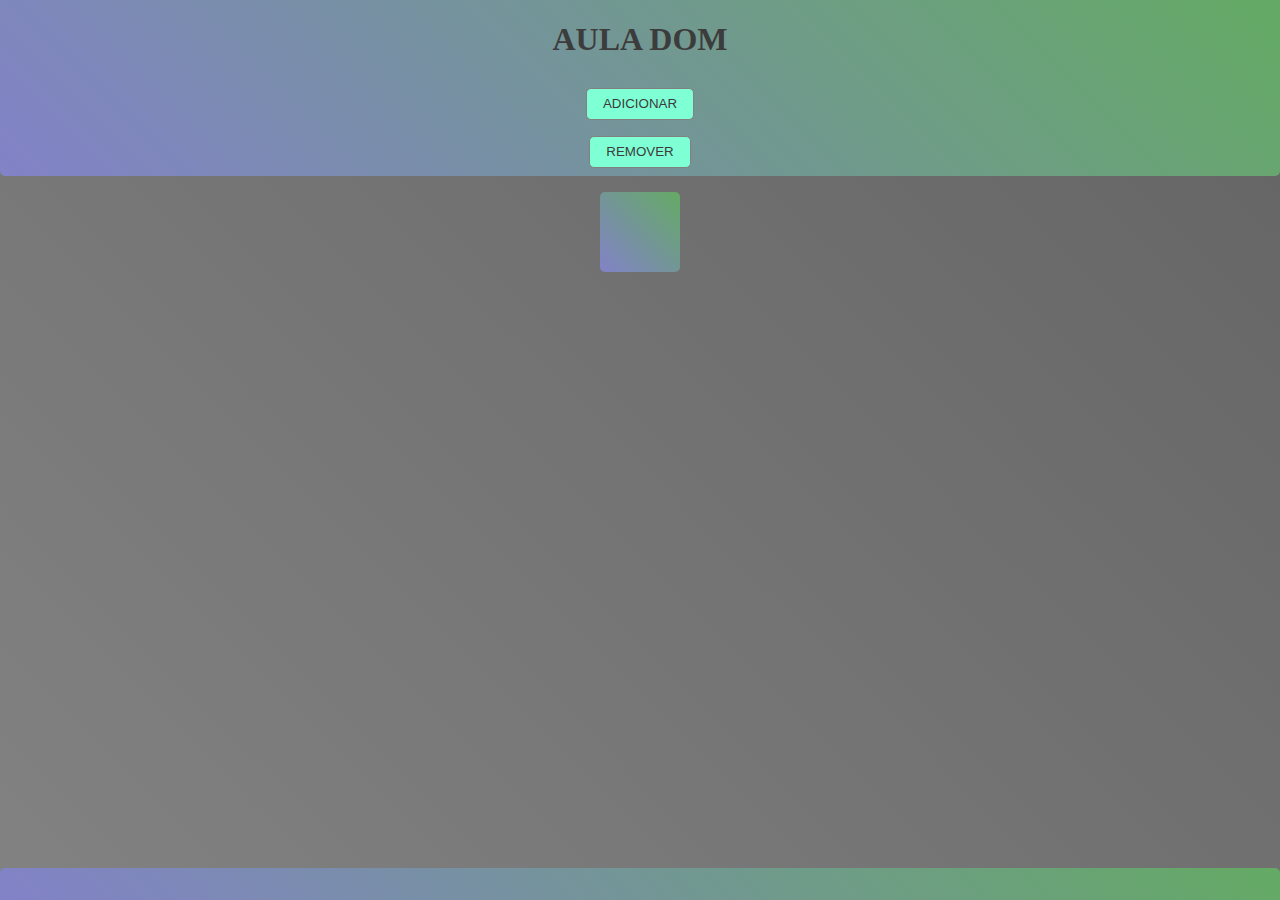
<file: 1_manipulacaoDOM/index.html>
<!DOCTYPE html>
<html lang="en">
<head>
    <meta charset="UTF-8">
    <meta name="viewport" content="width=device-width, initial-scale=1.0">
    <title>Document</title>
    <link rel="stylesheet" href="./styles.css">
</head>
<body>
    
    <header>
        <h1>AULA DOM</h1>
        <button id="adder"> ADICIONAR </button>
        <button id="remover"> REMOVER </button>
    </header>
    <main class="main">
        <div></div>
    </main>
    <footer></footer>

<script type="module" src="./index.js"></script>
</body>
</html>
</file>
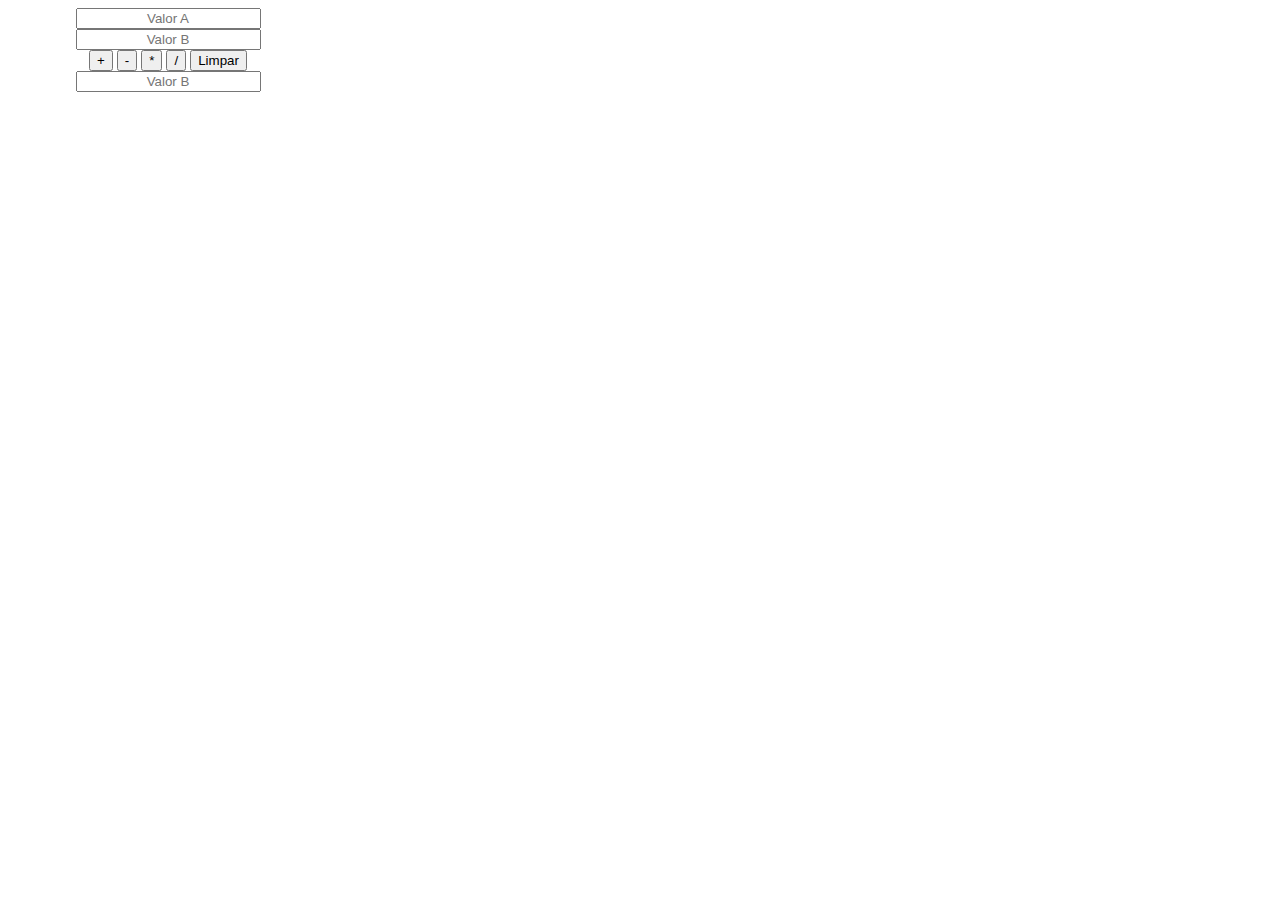
<file: 2_calculadora/index.html>
<!DOCTYPE html>
<html lang="en">
<head>
    <meta charset="UTF-8">
    <meta name="viewport" content="width=device-width, initial-scale=1.0">
    <title>Document</title>
    <link rel="stylesheet" href="./styles.css">
</head>
<body>
    <main>
        <input type="text" id="valorA" placeholder="Valor A">
        <input type="text" id="valorB" placeholder="Valor B">
        <section>
            <button id="adi">+</button>
            <button id="sub">-</button>
            <button id="mul">*</button>
            <button id="div">/</button>
            <button id="limpar">Limpar</button>
        </section>
        <input type="text" id="resultado" placeholder="Valor B">
    </main>
</body>
<script src="./index.js"></script>
</html>
</file>
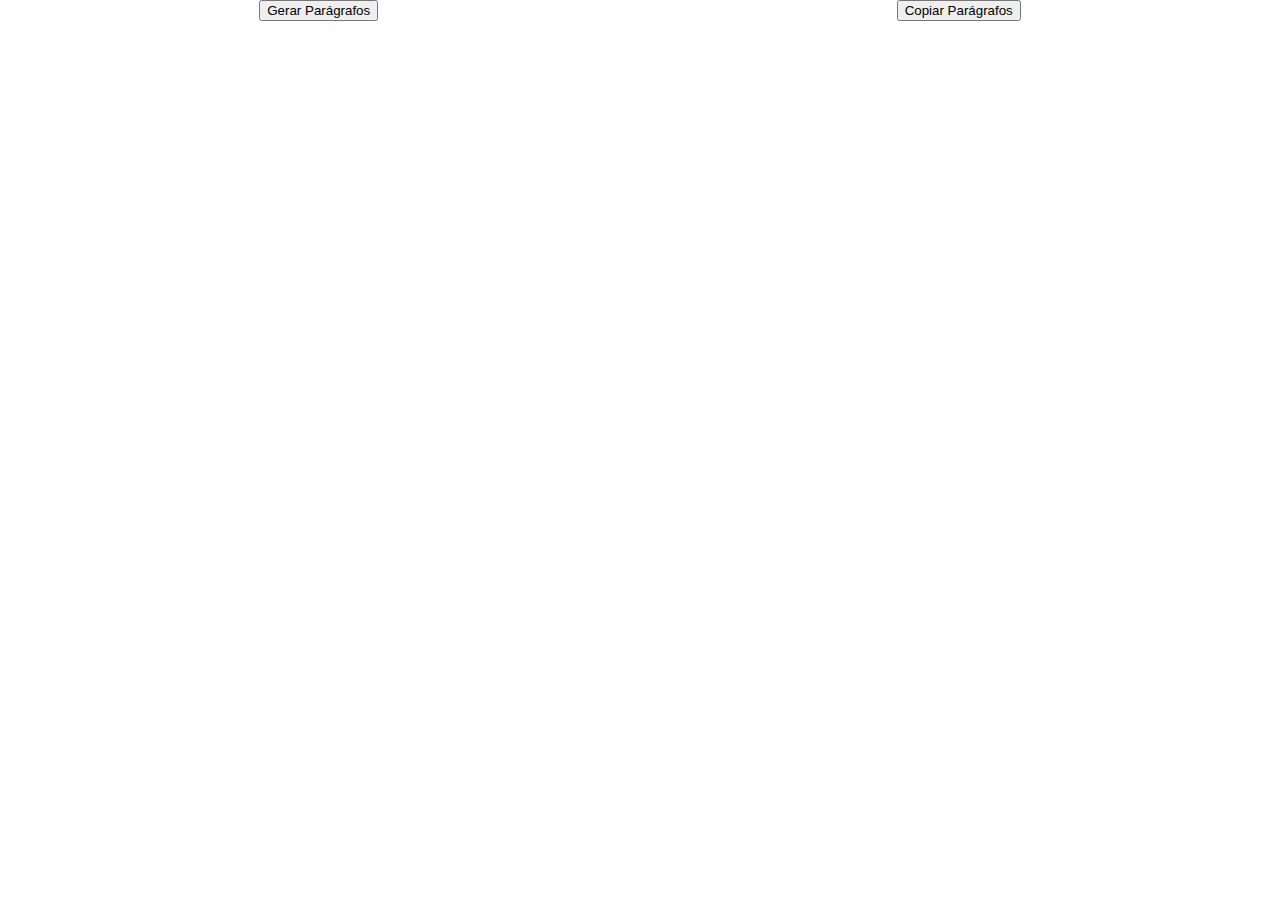
<file: 3_matriz/index.html>
<!DOCTYPE html>
<html lang="en">
<head>
    <meta charset="UTF-8">
    <meta name="viewport" content="width=device-width, initial-scale=1.0">
    <title>Document</title>
    <link rel="stylesheet" href="./styles.css">
</head>
<body>
    <section>
        <header>
            <button id="botao-gerar">Gerar Parágrafos</button>
        </header>
        <main id="gerar">

        </main>
    </section>
    <section>
        <header>
            <button id="botao-copiar">Copiar Parágrafos</button>
        </header>
        <main id="copiar">
            
        </main>
    </section>
</body>
<script src="./index.js"></script>
</html>
</file>
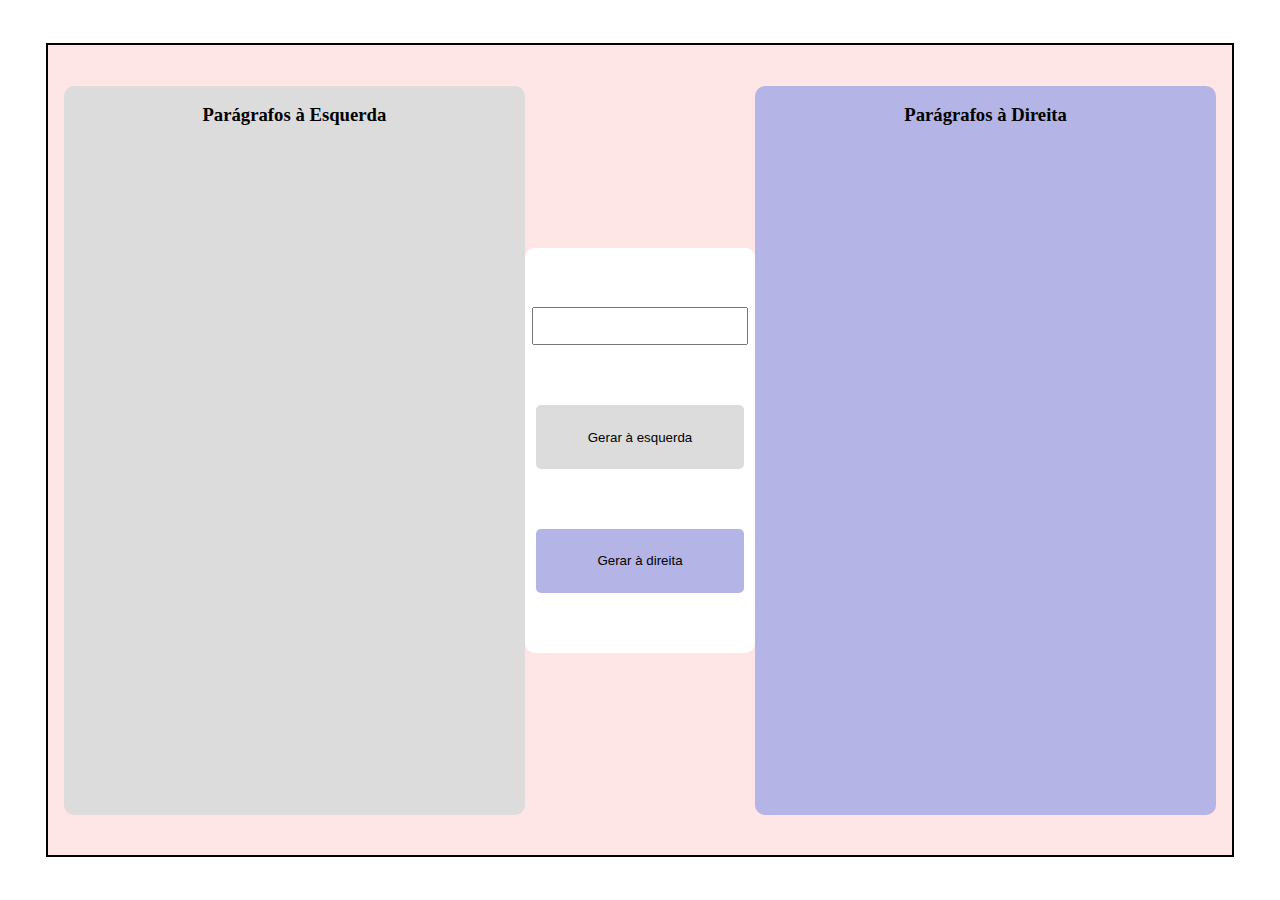
<file: 4_left_right/index.html>
<!DOCTYPE html>
<html lang="en">
<head>
    <meta charset="UTF-8">
    <meta name="viewport" content="width=device-width, initial-scale=1.0">
    <title>Left&Right</title>
    <link rel="stylesheet" href="./styles.css">
</head>
<body>
    <div id="container">
        <div id="left">
            <h3>Parágrafos à Esquerda</h3>
        </div>
        <div id="center">
            <input type="text">
            <button id="gen-left">Gerar à esquerda</button>
            <button id="gen-right">Gerar à direita</button>
        </div>
        <div id="right">
            <h3>Parágrafos à Direita</h3>
        </div>
    </div>
    
</body>
<script src="./index.js"></script>
</html>
</file>
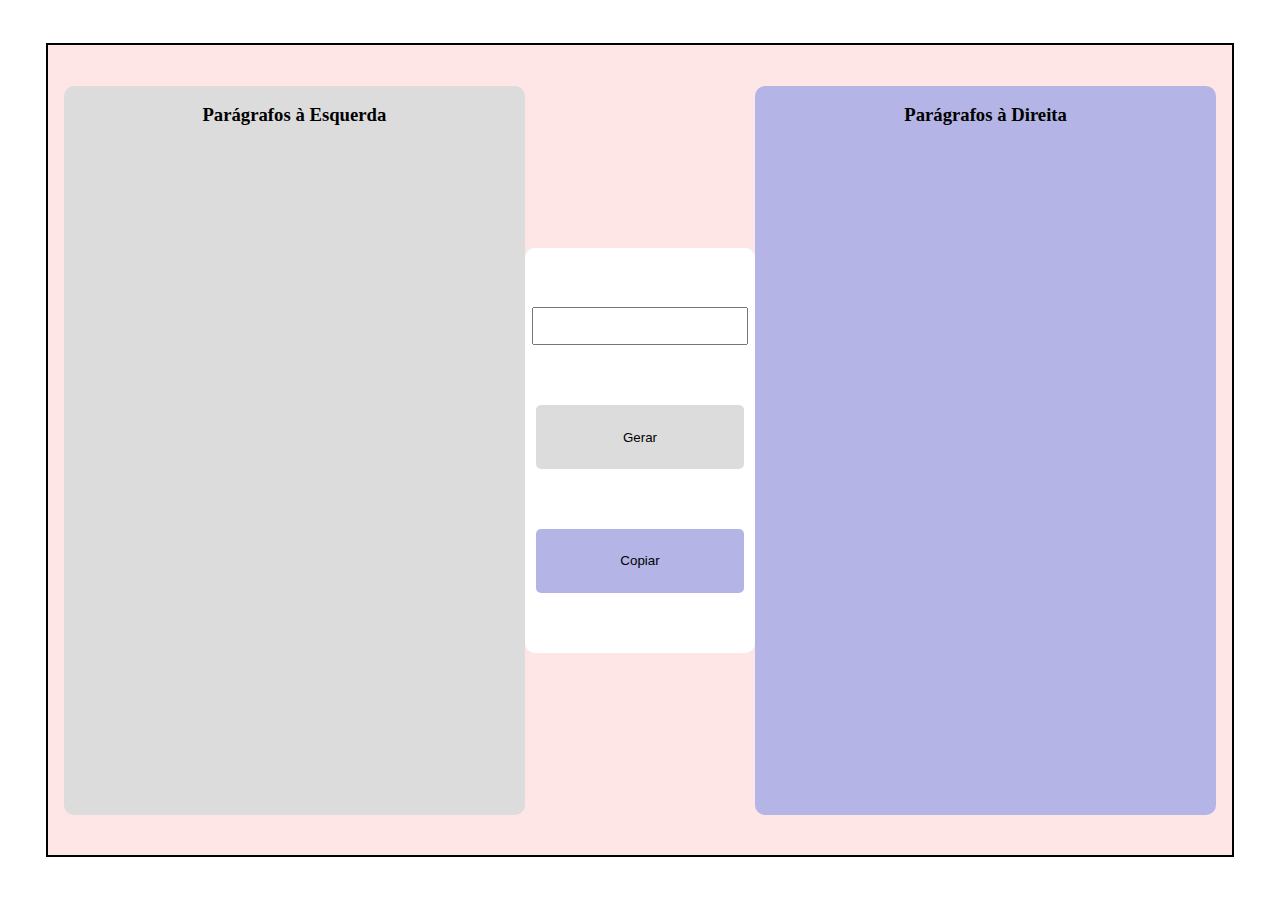
<file: 5_left_right_checked/index.html>
<!DOCTYPE html>
<html lang="en">
<head>
    <meta charset="UTF-8">
    <meta name="viewport" content="width=device-width, initial-scale=1.0">
    <title>Left&Right&Checked</title>
    <link rel="stylesheet" href="./styles.css">
</head>
<body>
    <div id="container">
        <div id="left">
            <h3>Parágrafos à Esquerda</h3>
        </div>
        <div id="center">
            <input type="text">
            <button id="gen-left">Gerar</button>
            <button id="gen-right">Copiar</button>
        </div>
        <div id="right">
            <h3>Parágrafos à Direita</h3>
        </div>
    </div>
    
</body>
<script src="./index.js"></script>
</html>
</file>
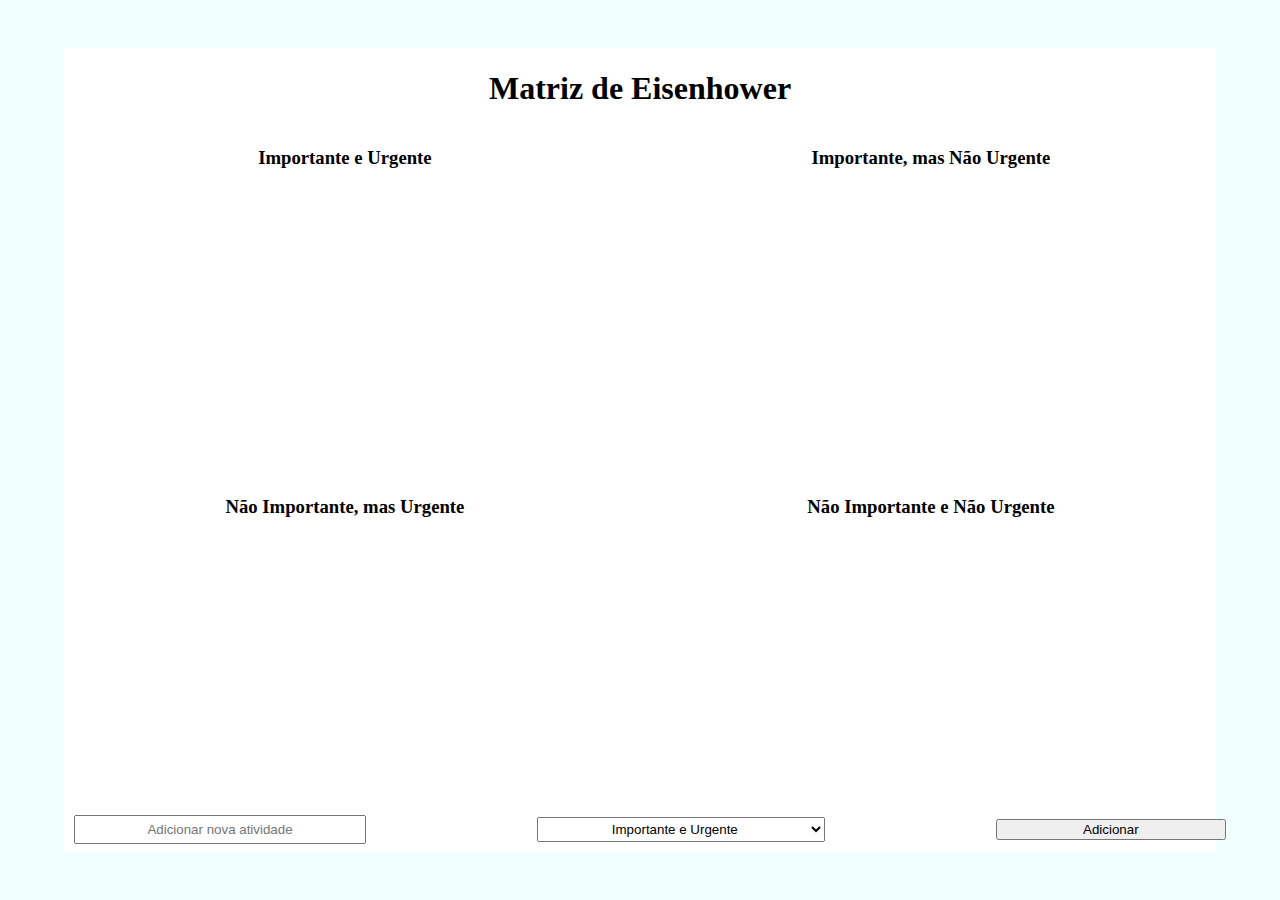
<file: 6_matriz_eisenhower/index.html>
<!DOCTYPE html>
<html lang="en">
<head>
    <meta charset="UTF-8">
    <meta name="viewport" content="width=device-width, initial-scale=1.0">
    <title>Matriz de Eisenhower</title>

    <link rel="stylesheet" href="./styles.css">

</head>
<body>
    
    <div class="container">

        <h1>Matriz de Eisenhower</h1>
        <div class="matriz">
            <div class="celula cel1">

                <h3>Importante e Urgente</h3>
                <div class="quadro" id="quadro1"></div>

            </div>
            <div class="celula cel2">

                <h3>Importante, mas Não Urgente</h3>
                <div class="quadro" id="quadro2"></div>

            </div>
            <div class="celula cel3">

                <h3>Não Importante, mas Urgente</h3>
                <div class="quadro" id="quadro3"></div>

            </div>
            <div class="celula cel4">

                <h3>Não Importante e Não Urgente</h3>
                <div class="quadro" id="quadro4"></div>

            </div>
        </div>
        <div class="criar">
            <input type="input-atividade" id="input-atividade" placeholder="Adicionar nova atividade">
            <select name="importancia" id="importancia">
                <option value="1">Importante e Urgente</option>
                <option value="2">Importante, mas Não Urgente</option>
                <option value="3">Não Importante, mas Urgente</option>
                <option value="4">Não Importante e Não Urgente</option>
            </select>
            <button id="botao-adicionar">Adicionar</button>
        </div>

    </div>

    <!-- <script src="./index.js"></script> -->
    <script src="./chat.js"></script>
</body>
</html>
</file>
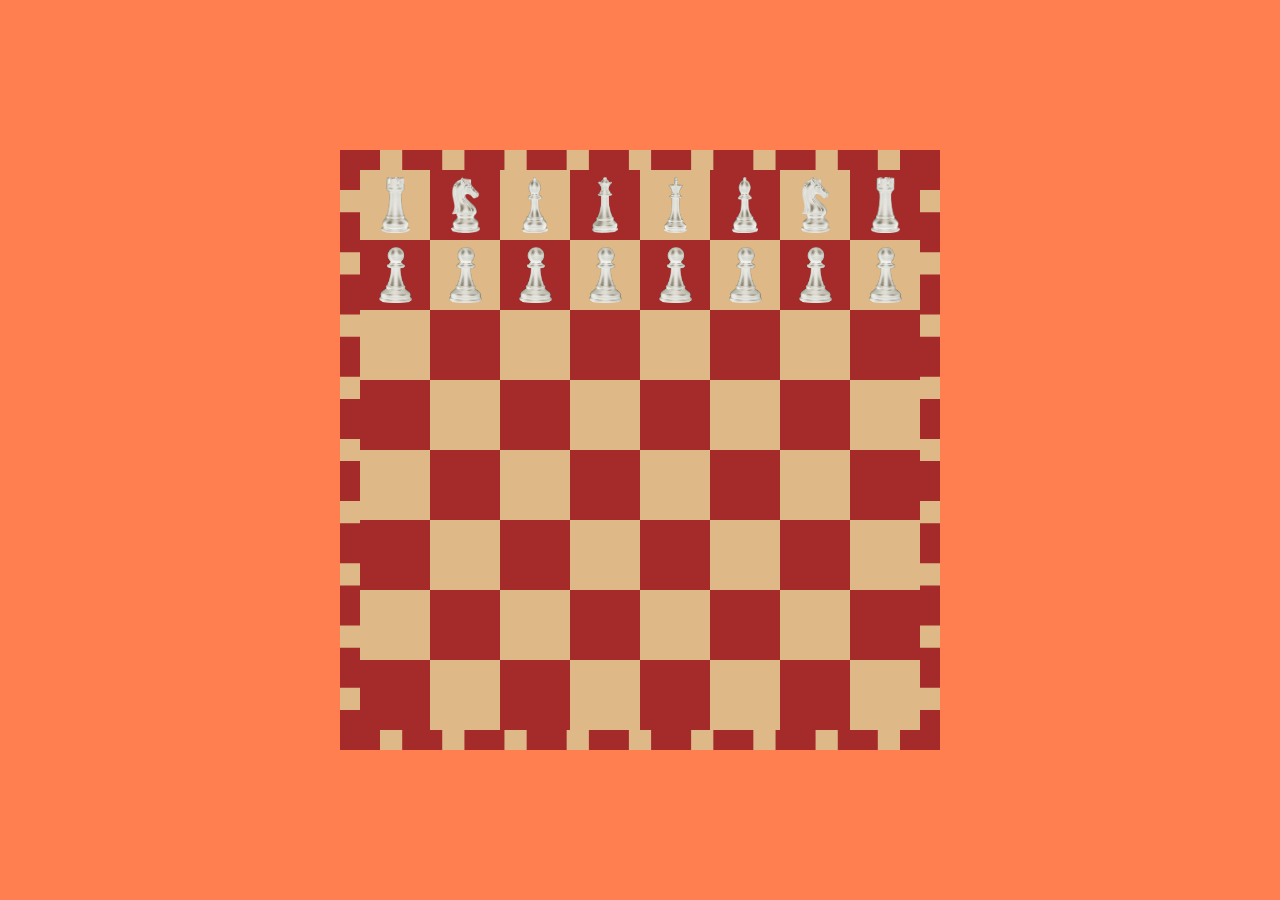
<file: 7_chessboard/index.html>
<!DOCTYPE html>
<html lang="en">
<head>
    <meta charset="UTF-8">
    <meta name="viewport" content="width=device-width, initial-scale=1.0">
    <link rel="stylesheet" href="./styles.css">
    <title>Document</title>
</head>
<body>
    
    <div class="board">
        <div class="tile odd-row">
            <div class="rook white" draggable="true"></div>
        </div>
        <div class="tile odd-row">
            <div class="knight white" draggable="true"></div>
        </div>
        <div class="tile odd-row">
            <div class="bishop white" draggable="true"></div>
        </div>
        <div class="tile odd-row">
            <div class="queen white" draggable="true"></div>
        </div>
        <div class="tile odd-row">
            <div class="king white" draggable="true"></div>
        </div>
        <div class="tile odd-row">
            <div class="bishop white" draggable="true"></div>
        </div>
        <div class="tile odd-row">
            <div class="knight white" draggable="true"></div>
        </div>
        <div class="tile odd-row">
            <div class="rook white" draggable="true"></div>
        </div>
        <div class="tile even-row">
            <div class="pond white" draggable="true"></div>
        </div>
        <div class="tile even-row">
            <div class="pond white" draggable="true"></div>
        </div>
        <div class="tile even-row">
            <div class="pond white" draggable="true"></div>
        </div>
        <div class="tile even-row">
            <div class="pond white" draggable="true"></div>
        </div>
        <div class="tile even-row">
            <div class="pond white" draggable="true"></div>
        </div>
        <div class="tile even-row">
            <div class="pond white" draggable="true"></div>
        </div>
        <div class="tile even-row">
            <div class="pond white" draggable="true"></div>
        </div>
        <div class="tile even-row">
            <div class="pond white" draggable="true"></div>
        </div>
        <div class="tile odd-row"></div>
        <div class="tile odd-row"></div>
        <div class="tile odd-row"></div>
        <div class="tile odd-row"></div>
        <div class="tile odd-row"></div>
        <div class="tile odd-row"></div>
        <div class="tile odd-row"></div>
        <div class="tile odd-row"></div>
        <div class="tile even-row"></div>
        <div class="tile even-row"></div>
        <div class="tile even-row"></div>
        <div class="tile even-row"></div>
        <div class="tile even-row"></div>
        <div class="tile even-row"></div>
        <div class="tile even-row"></div>
        <div class="tile even-row"></div>
        <div class="tile odd-row"></div>
        <div class="tile odd-row"></div>
        <div class="tile odd-row"></div>
        <div class="tile odd-row"></div>
        <div class="tile odd-row"></div>
        <div class="tile odd-row"></div>
        <div class="tile odd-row"></div>
        <div class="tile odd-row"></div>
        <div class="tile even-row"></div>
        <div class="tile even-row"></div>
        <div class="tile even-row"></div>
        <div class="tile even-row"></div>
        <div class="tile even-row"></div>
        <div class="tile even-row"></div>
        <div class="tile even-row"></div>
        <div class="tile even-row"></div>
        <div class="tile odd-row"></div>
        <div class="tile odd-row"></div>
        <div class="tile odd-row"></div>
        <div class="tile odd-row"></div>
        <div class="tile odd-row"></div>
        <div class="tile odd-row"></div>
        <div class="tile odd-row"></div>
        <div class="tile odd-row"></div>
        <div class="tile even-row"></div>
        <div class="tile even-row"></div>
        <div class="tile even-row"></div>
        <div class="tile even-row"></div>
        <div class="tile even-row"></div>
        <div class="tile even-row"></div>
        <div class="tile even-row"></div>
        <div class="tile even-row"></div>
        <div class="tile odd-row">
            <div class="pond black" draggable="true"></div>
        </div>
        <div class="tile odd-row">
            <div class="pond black" draggable="true"></div>
        </div>
        <div class="tile odd-row">
            <div class="pond black" draggable="true"></div>
        </div>
        <div class="tile odd-row">
            <div class="pond black" draggable="true"></div>
        </div>
        <div class="tile odd-row">
            <div class="pond black" draggable="true"></div>
        </div>
        <div class="tile odd-row">
            <div class="pond black" draggable="true"></div>
        </div>
        <div class="tile odd-row">
            <div class="pond black" draggable="true"></div>
        </div>
        <div class="tile odd-row">
            <div class="pond black" draggable="true"></div>
        </div>
        <div class="tile even-row">
            <div class="rook black" draggable="true"></div>
        </div>
        <div class="tile even-row">
            <div class="knight black" draggable="true"></div>
        </div>
        <div class="tile even-row">
            <div class="bishop black" draggable="true"></div>
        </div>
        <div class="tile even-row">
            <div class="queen black" draggable="true"></div>
        </div>
        <div class="tile even-row">
            <div class="king black" draggable="true"></div>
        </div>
        <div class="tile even-row">
            <div class="bishop black" draggable="true"></div>
        </div>
        <div class="tile even-row">
            <div class="knight black" draggable="true"></div>
        </div>
    </div>

</body>
<script src="./index.js"></script>
</html>
</file>
<file: 1_manipulacaoDOM/styles.css>
:root{
    --grey-gr: linear-gradient(45deg, rgb(130,130,130) 0%, rgb(100,100,100) 100%);
    --blue-to-green-gr: linear-gradient(45deg, rgb(130,130,200) 0%, rgb(100,170,100) 100%);
}

body{
    margin: 0;
    padding: 0;
    width: 100%;
    height: 100vh;
    background: var(--grey-gr);
    color: rgb(60,60,60);
}

header,footer{
    width: 100%;
    background: var(--blue-to-green-gr);
    display:flex;
    flex-direction: column;
    justify-content: center;
    align-items: center;
}

header{
    height: auto;
    border-radius: 0 0 5px 5px;
}

main{
    width: 100%;
    display: flex;
    justify-content: center;
    align-items: center;
    flex-wrap: wrap;
}

footer{
    height: 2rem;
    position:fixed;
    bottom: 0;
    border-radius: 5px 5px 0 0;
}

button{
    margin: 0.5rem;
    padding: 0 1rem;
    width: auto;
    height: 2rem;
    border: 1px solid grey;
    border-radius: 5px;
    background-color:aquamarine;
    color: rgb(60,60,60);
}

div{
    margin: 1rem;
    width: 5rem;
    height: 5rem;
    background: var(--blue-to-green-gr);
    border-radius: 5px;
}
</file>
<file: 2_calculadora/styles.css>
main{
    display:flex;
    flex-direction: column;
    width:20rem;
    height: auto;
    align-items: center;
    justify-content: center;
}
input{
    text-align: center;
}
</file>
<file: 3_matriz/styles.css>
body{
    margin: 0;
    padding: 0;
    width: 100%;
    height: 100vh;
    display: flex;
}

section{
    flex-grow: 1;
    display: flex;
    flex-direction: column;
}

header{
    display: flex;
    justify-content: center;
}
</file>
<file: 4_left_right/styles.css>
body{
    margin: 0;
    padding: 0;
    width: 100%;
    height: 100vh;
    display: flex;
    align-items:center;
    justify-content: center;
}

#container{
    margin:0;
    padding: 0 1rem;
    width:90%;
    height: 90vh;
    background-color: rgb(255,230,230);
    display:flex;
    justify-content:center;
    align-items: center;
    border: 2px solid black;
}

#left, #right{
    width:40%;
    height: 90%;
    display:flex;
    flex-direction: column;
    align-items: center;
    justify-content: flex-start;
    border-radius: 10px;
    overflow-y: auto;
}

#center{
    width: 20%;
    height: 50%;
    background-color: white;
    display:flex;
    flex-direction: column;
    justify-content: space-evenly;
    align-items: center;
    border-radius: 10px;
}

#left{
    background-color: rgb(220,220,220);
}

#right{
    background-color: rgb(180,180,230);
}

input[type="text"]{
    width: 90%;
    height: 2rem;
    display:flex;
    text-align: center;
}

button{
    width: 90%;
    height: 4rem;
    border: none;
    border-radius: 5px;
}

button:hover{
    border:1px solid rgb(100,100,100);
}

#gen-left{
    background-color: rgb(220,220,220);
}

#gen-right{
    background-color: rgb(180,180,230);
}

.paragrafo{
    display: flex;
    flex-wrap: wrap;
    justify-content: flex-start;
    align-items: center;
}
</file>
<file: 5_left_right_checked/styles.css>
body{
    margin: 0;
    padding: 0;
    width: 100%;
    height: 100vh;
    display: flex;
    align-items:center;
    justify-content: center;
}

#container{
    margin:0;
    padding: 0 1rem;
    width:90%;
    height: 90vh;
    background-color: rgb(255,230,230);
    display:flex;
    justify-content:center;
    align-items: center;
    border: 2px solid black;
}

#left, #right{
    width:40%;
    height: 90%;
    display:flex;
    flex-direction: column;
    align-items: center;
    justify-content: flex-start;
    border-radius: 10px;
    overflow-y: auto;
}

#center{
    width: 20%;
    height: 50%;
    background-color: white;
    display:flex;
    flex-direction: column;
    justify-content: space-evenly;
    align-items: center;
    border-radius: 10px;
}

#left{
    background-color: rgb(220,220,220);
}

#right{
    background-color: rgb(180,180,230);
}

input[type="text"]{
    width: 90%;
    height: 2rem;
    display:flex;
    text-align: center;
}

button{
    width: 90%;
    height: 4rem;
    border: none;
    border-radius: 5px;
}

button:hover{
    border:1px solid rgb(100,100,100);
}

#gen-left{
    background-color: rgb(220,220,220);
}

#gen-right{
    background-color: rgb(180,180,230);
}

.paragrafo{
    display: flex;
    flex-wrap: wrap;
    justify-content: flex-start;
    align-items: center;
}
</file>
<file: 6_matriz_eisenhower/styles.css>
body{
    width: 100%;
    height: 100vh;
    margin: 0;
    padding: 0;
    background-color: azure;
    display: flex;
    flex-direction: column;
    align-items: center;
    justify-content: center;
    overflow-x: hidden;

}

.container{
    width: 90%;
    height: auto;

    margin: 0;
    padding: 0;
    
    background-color: white;

    display: flex;
    flex-direction: column;
}

h1, h3, h5, .matriz{
    width: 100%;
}

h1, h3, input, option{
    text-align: center;
}

h5{
    text-align: left;
}

.matriz{
    margin: 0;
    padding: 0;

    flex-grow: 1;

    display: grid;
    gap: 20px;
    grid-template-columns: 1fr, 1fr;
    grid-template-rows: 1fr, 1fr;

}

.celula{
    width:100%;

    display:flex;
    flex-direction: column;
    align-items: center;
    justify-content: flex-start;
}

.quadro{
    width: 100%;
    height: 30vh;

    overflow-y: auto;
}

.criar{
    margin:10px;
    width:100%;
    height: 25px;
    display: flex;
    align-items: center;
    justify-content: space-between;
}

input, select{
    width: 25%;
    height: 100%;

    margin: 0px;
    padding: 0px;
}

button{
    width: 20%;
}

.cel1{

  grid-column-start: 1;
  grid-column-end: 2;

  grid-row-start: 1;
  grid-row-end: 2;
}

.cel2{

    grid-column-start: 2;
    grid-column-end: 3;
  
    grid-row-start: 1;
    grid-row-end: 2;

}

.cel3{

    grid-column-start: 1;
    grid-column-end: 2;
  
    grid-row-start: 2;
    grid-row-end: 3;

}

.cel4{

    grid-column-start: 2;
    grid-column-end: 3;
  
    grid-row-start: 2;
    grid-row-end: 3;

}
</file>
<file: 7_chessboard/styles.css>
* {
  margin: 0;
  padding: 0;
  box-sizing: border-box;
}

body{
    width: 100%;
    height: 100vh;

    background-color: coral;

    display: flex;
    flex-direction: column;
    justify-content: center;
    align-items: center;
}
.board{
    margin: 20px;
    width:600px;
    height:600px;

    background-color:burlywood;
    border:20px dashed brown;

    display: grid;
    gap: 0;
    grid-template-columns: repeat(8, 1fr);
    grid-template-rows: repeat(8, 1fr);

}

.even-row:nth-child(odd){
    background-color: brown;
}

.odd-row:nth-child(even){
    background-color: brown;
}

.tile{
    display:flex;
    align-items: center;
    justify-content: center;
}

.pond.black{
    background-image: url('./assets/pecas/peao-preto.png');
}

.rook.black{
    background-image: url('./assets/pecas/torre-preta.png');
}

.knight.black{
    background-image: url('./assets/pecas/cavalo-preto.png');
}

.bishop.black{
    background-image: url('./assets/pecas/bispo-preto.png');
}

.queen.black{
    background-image: url('./assets/pecas/rainha-preta.png');
}

.king.black{
    background-image: url('./assets/pecas/rei-preto.png');
}

.pond.white{
    background-image: url('./assets/pecas/peao-branco.png');
}

.rook.white{
    background-image: url('./assets/pecas/torre-branca.png');
}

.knight.white{
    background-image: url('./assets/pecas/cavalo-branco.png');
}

.bishop.white{
    background-image: url('./assets/pecas/bispo-branco.png');
}

.queen.white{
    background-image: url('./assets/pecas/rainha-branca.png');
}

.king.white{
    background-image: url('./assets/pecas/rei-branco.png');
}

.tile > div {
    height:80%;
    width: 80%;

    background-position: center;
    background-repeat: no-repeat;
    background-size: contain;
}
</file>
